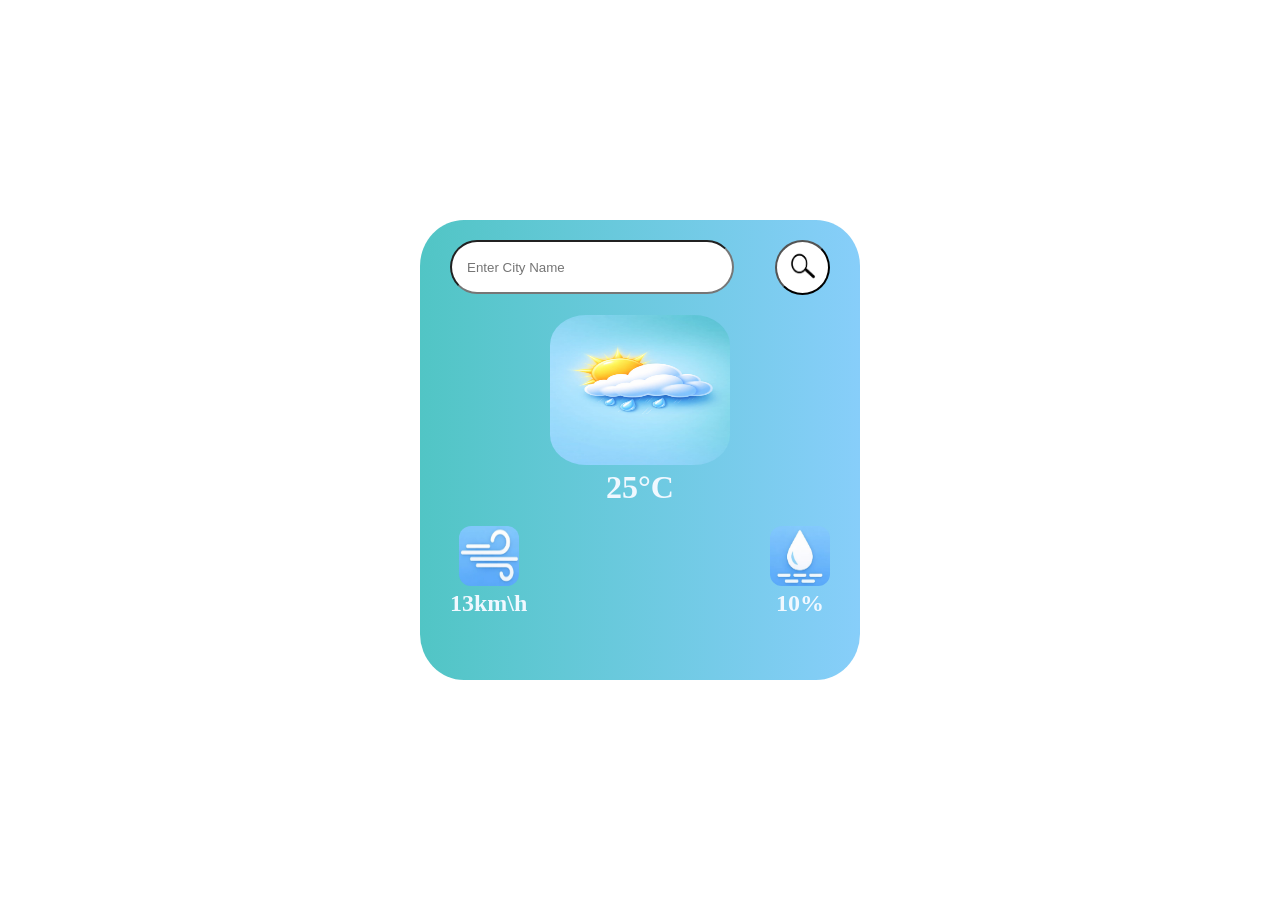
<file: index.html>
<!DOCTYPE html>
<html lang="en">
<head>
    <meta charset="UTF-8">
    <meta name="viewport" content="width=device-width, initial-scale=1.0">
    <title>Document</title>
    <link rel="stylesheet" href="style.css">
</head>
<body>
    <div class="main">
        <div class="min1">
            <input type="text" placeholder="Enter City Name">
            
            <div class="min2">
                <button><img src="mm.jpg"></button>
            </div>
        </div>
        <img src="fdm.jpeg" class="img1">
        <h1 class="temp">25°C</h1>
        <div class="main2">
        <div class="min3">
        <img src="wind.jpeg">
        <h2 class="wind">13km\h</h2>
        </div>
        <div class="min4">
           <img src="humidity.jpeg">
           <h2 class="humidity">10%</h2>
        </div>
    </div>
    </div>

    <script>
        const apikey ="0ea1115f176e440aa5760830260902";
        const apiurl = `http://api.weatherapi.com/v1/current.json?key=${apiKey}&q=${location}&aqi=yes`;

        async function checkweather(){
            const response = await fetch(apiurl + `appid=${apikey}`);
            var data = await response.json();
        
        console.log(data);
        }
        checkweather();
    </script>
</body>
</html>
</file>
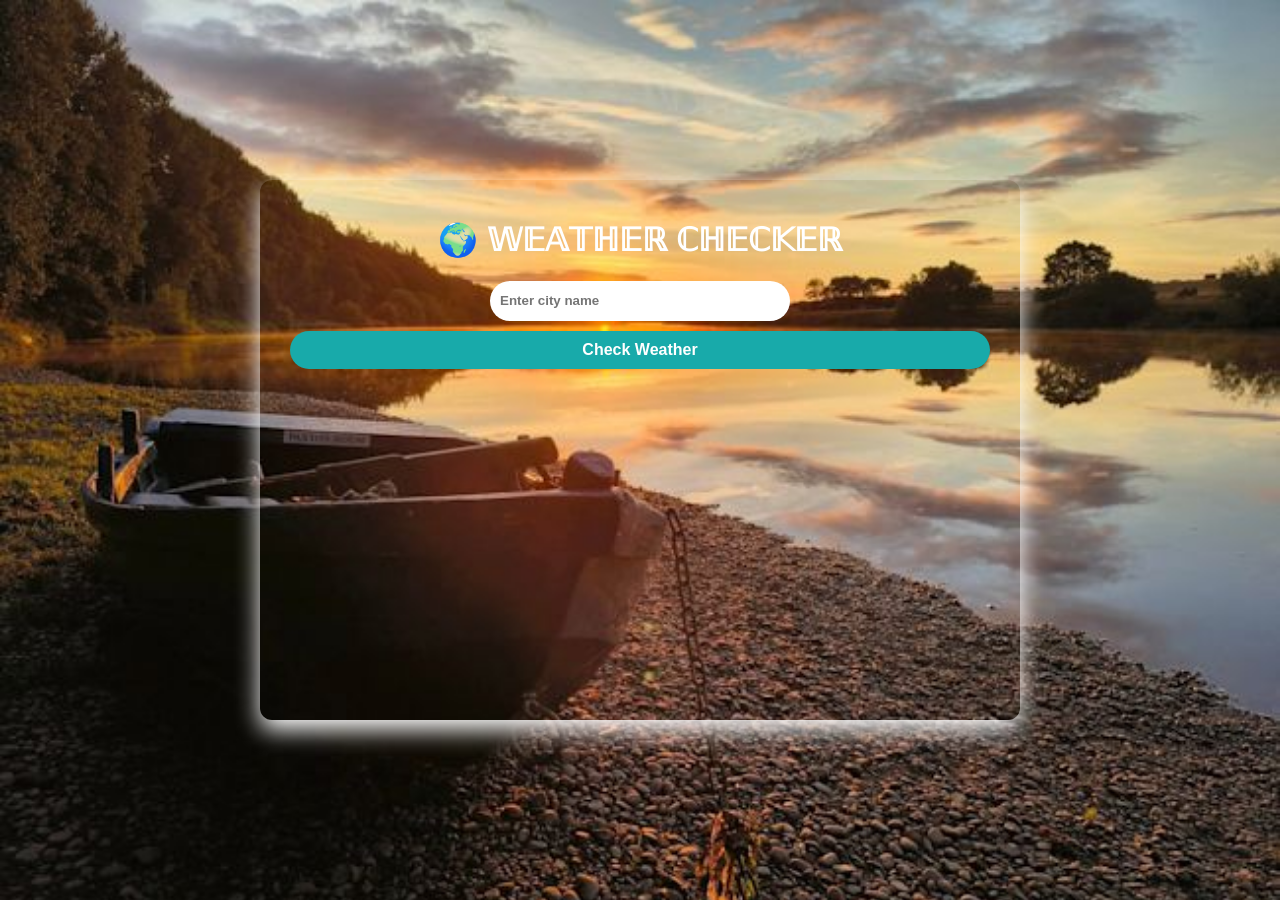
<file: as.html>
<!DOCTYPE html>
<html lang="en">
<head>
  <meta charset="UTF-8">
  <title>Weather App</title>
  <link rel="stylesheet" href="style2.css">
</head>
<body>
  

<div class="container">
  <h1>🌍 𝕎𝔼𝔸𝕋ℍ𝔼ℝ ℂℍ𝔼ℂ𝕂𝔼ℝ</h1>
  <input type="text" id="cityInput" placeholder="Enter city name">
  
  <button onclick="getWeather()">Check Weather</button>


  <div id="weatherResult"></div>
</div>

<script>
async function getWeather() {
  let city = document.getElementById("cityInput").value;

  if (city === "") {
    alert("Please enter a city name");
    return;
  }

  let apiKey = "449d4f032de349f68fb62034260902";
  let url = `https://api.weatherapi.com/v1/current.json?key=${apiKey}&q=${city}&aqi=yes`;

  try {
    let response = await fetch(url);
    let data = await response.json();

    let temp = data.current.temp_c;
    let condition = data.current.condition.text;

    document.getElementById("weatherResult").innerHTML = `
      📍 City: ${data.location.name}<br>
      🌡 Temperature Today: <b>${temp}°C</b><br>
      🌤 Condition: ${condition}
    `;
  } 
  catch (error) {
    document.getElementById("weatherResult").innerHTML = "❌ City not found!";
  }
}
</script>

</body>
</html>
</file>
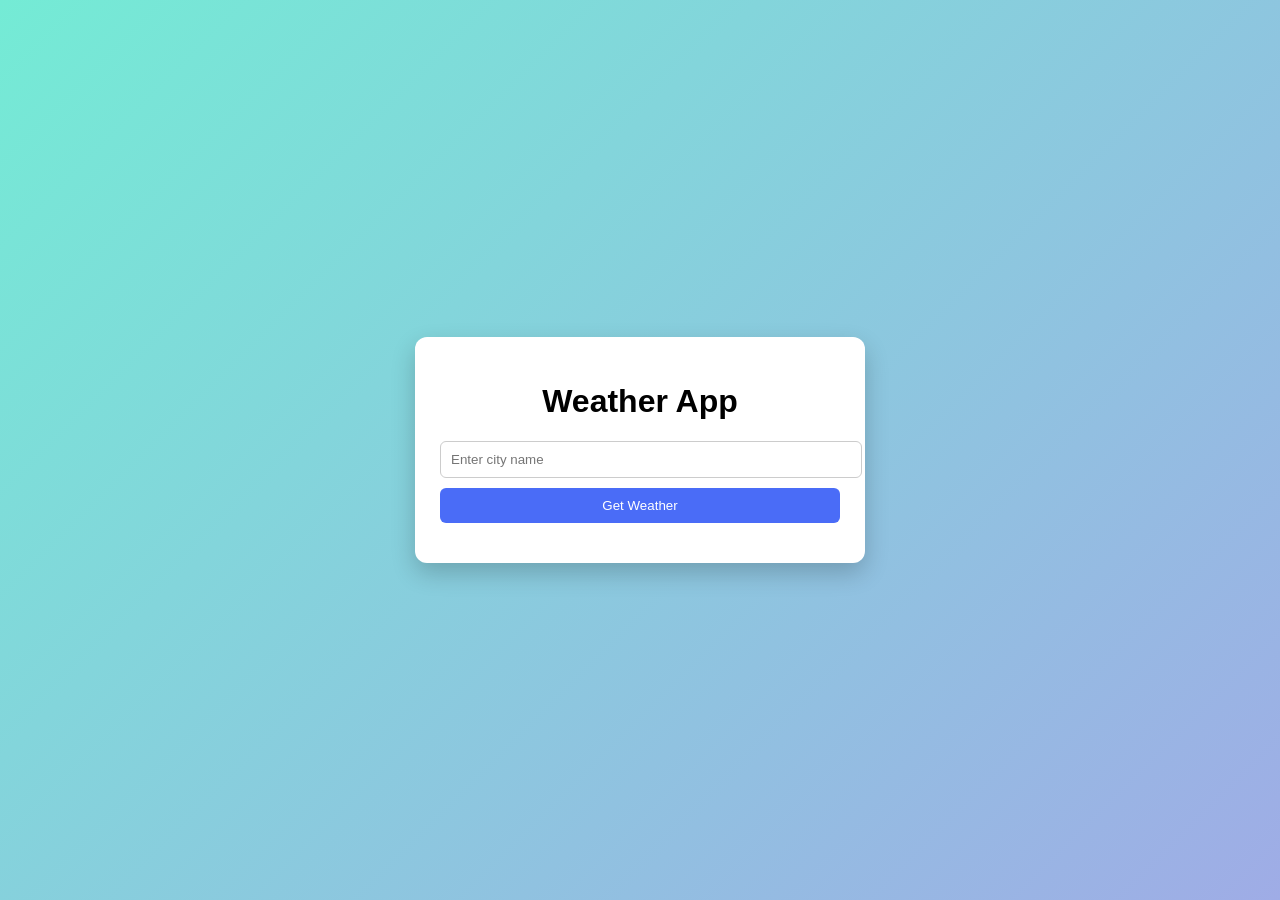
<file: pp.html>
<!DOCTYPE html>
<html lang="en">
<head>
  <meta charset="UTF-8">
  <title>Weather App</title>
  <style>
    body {
  font-family: Arial, sans-serif;
  background: linear-gradient(135deg, #74ebd5, #9face6);
  height: 100vh;
  display: flex;
  align-items: center;
  justify-content: center;
  margin: 0;
  z-index: -1;

}

.weather-container {
  background: white;
  padding: 25px;
  border-radius: 12px;
  width: 400px;
  border: 1;
  text-align: center;
  box-shadow: 0 10px 25px rgba(0, 0, 0, 0.2);
  z-index: 1;
}

input {
  width: 100%;
  padding: 10px;
  margin-bottom: 10px;
  border-radius: 6px;
  border: 1px solid #ccc;
}

button {
  width: 100%;
  padding: 10px;
  background: #4a6cf7;
  color: white;
  border: none;
  border-radius: 6px;
  cursor: pointer;
}

button:hover {
  background: #3b5bdb;
}

.weather-result {
  margin-top: 15px;
  font-size: 16px;
}

  </style>
</head>
<body>
    <!-- <img src="cloud.jpg" alt="" srcset=""> -->

  <div class="weather-container">
    <h1> Weather App</h1>

    <input type="text" id="locationInput" placeholder="Enter city name">
    <button onclick="getWeather()">Get Weather</button>

    <div id="weatherResult" class="weather-result"></div>
  </div>

  <script>
    function getWeather() {
  const location = document.getElementById("locationInput").value;
  const resultDiv = document.getElementById("weatherResult");

  if (location === "") {
    resultDiv.innerHTML = "❌ Please enter a location";
    return;
  }

  const apiKey = "0ea1115f176e440aa5760830260902";
  const apiUrl = "http://api.weatherapi.com/v1/current.json?key=${apiKey}&q=${location}&aqi=yes";

  fetch(apiUrl)
    .then(response => response.json())
    .then(data => {
      if (data.error) {
        resultDiv.innerHTML = "❌ Location not found";
      } else {
        resultDiv.innerHTML = `
          <h3>${data.location.name}, ${data.location.country}</h3>
          <p>🌡 Temperature: ${data.current.temp_c} °C</p>
          <p>☁ Condition: ${data.current.condition.text}</p>
        `;
      }
    })
    .catch(error => {
      resultDiv.innerHTML = "⚠ Something went wrong";
      console.error(error);
    });
}

  </script>
</body>
</html>
</file>
<file: style.css>
*{
    margin: 0%;
    padding: 0%;
}
body, html{
    height: 100%;
    width: 100%;
}
body{
    display: flex;
    justify-content: center;
    align-items: center;
}
.main{
    background-color: aqua;
    background-image: linear-gradient(to right, rgb(81, 197, 197), lightskyblue);
    height: 420px;
    width: 380px;
    border-radius: 10%;
    padding: 20px 30px;
    text-align: center;
}
.min1{
    display: flex;
    justify-content: space-between;
}
.main input{
    border-radius: 50px 50px 50px 50px;
    padding: 15px;
    height: 20px;
    width: 250px;
}
.min2 button{
    height: 55px;
    width: 55px;
    border-radius: 50%;
    background-color: white;
}
.min2 img{
    height: 40px;
    width: 40px;
    border-radius: 50%;
    
}
.main .img1{
    height: 150px;
    width: 180px;
    border-radius: 20%;
    /* margin-left: 80px; */
    margin-top: 20px;
}
.main .temp{
    color: aliceblue;
}
.main2{
    display: flex;
    justify-content: space-between;
    margin-top: 20px;
    color: aliceblue;
}
.min3 img{
    height: 60px;
    width: 60px;
    border-radius: 20%;
}
.min4 img{
    height: 60px;
    width: 60px;
    border-radius: 20%;
}
</file>
<file: style2.css>
body {
  background: linear-gradient(135deg, #00c6ff, #0072ff);
  font-family: Arial, sans-serif;
  display: flex;
  justify-content: center;
  align-items: center;
  height: 100vh;
  margin: 0;
  color: white;
  background-image: url(hg.jpg);
  background-size: cover;
  font-weight: 900;
  
}

.container {
  background: rgba(126,185,180,0);
  padding: 20px 30px;
  border-radius: 12px;
  text-align: center;
  width: 700px;
  height: 500px;
  box-shadow: 0 10px 25px ;
   animation: 4s myanimation ease;
   animation-delay: 0;
}

   
   

@keyframes myanimation{
    from{
        transform: scale(0);
        opacity: 0px;
    }
    to{
        transform: scale(1);
        opacity: 1.9px;
    }
}
input {
  width: 40%;
  height: 20px;
  padding: 10px;
  border-radius: 50px 50px 50px 50px;
  border: none;
  margin-bottom: 10px;
  font-weight: 900;
}

button {
  width: 100%;
  padding: 10px;
  border: none;
  border-radius: 50px 50px 50px 50px;
  background: rgb(24, 170, 170);
  color: white;
  font-size: 16px;
  cursor: pointer;
  font-weight: 900;
}


button:hover {
  background: #e68900;
}

#weatherResult {
  margin-top: 15px;
  font-size: 18px;
}
</file>
